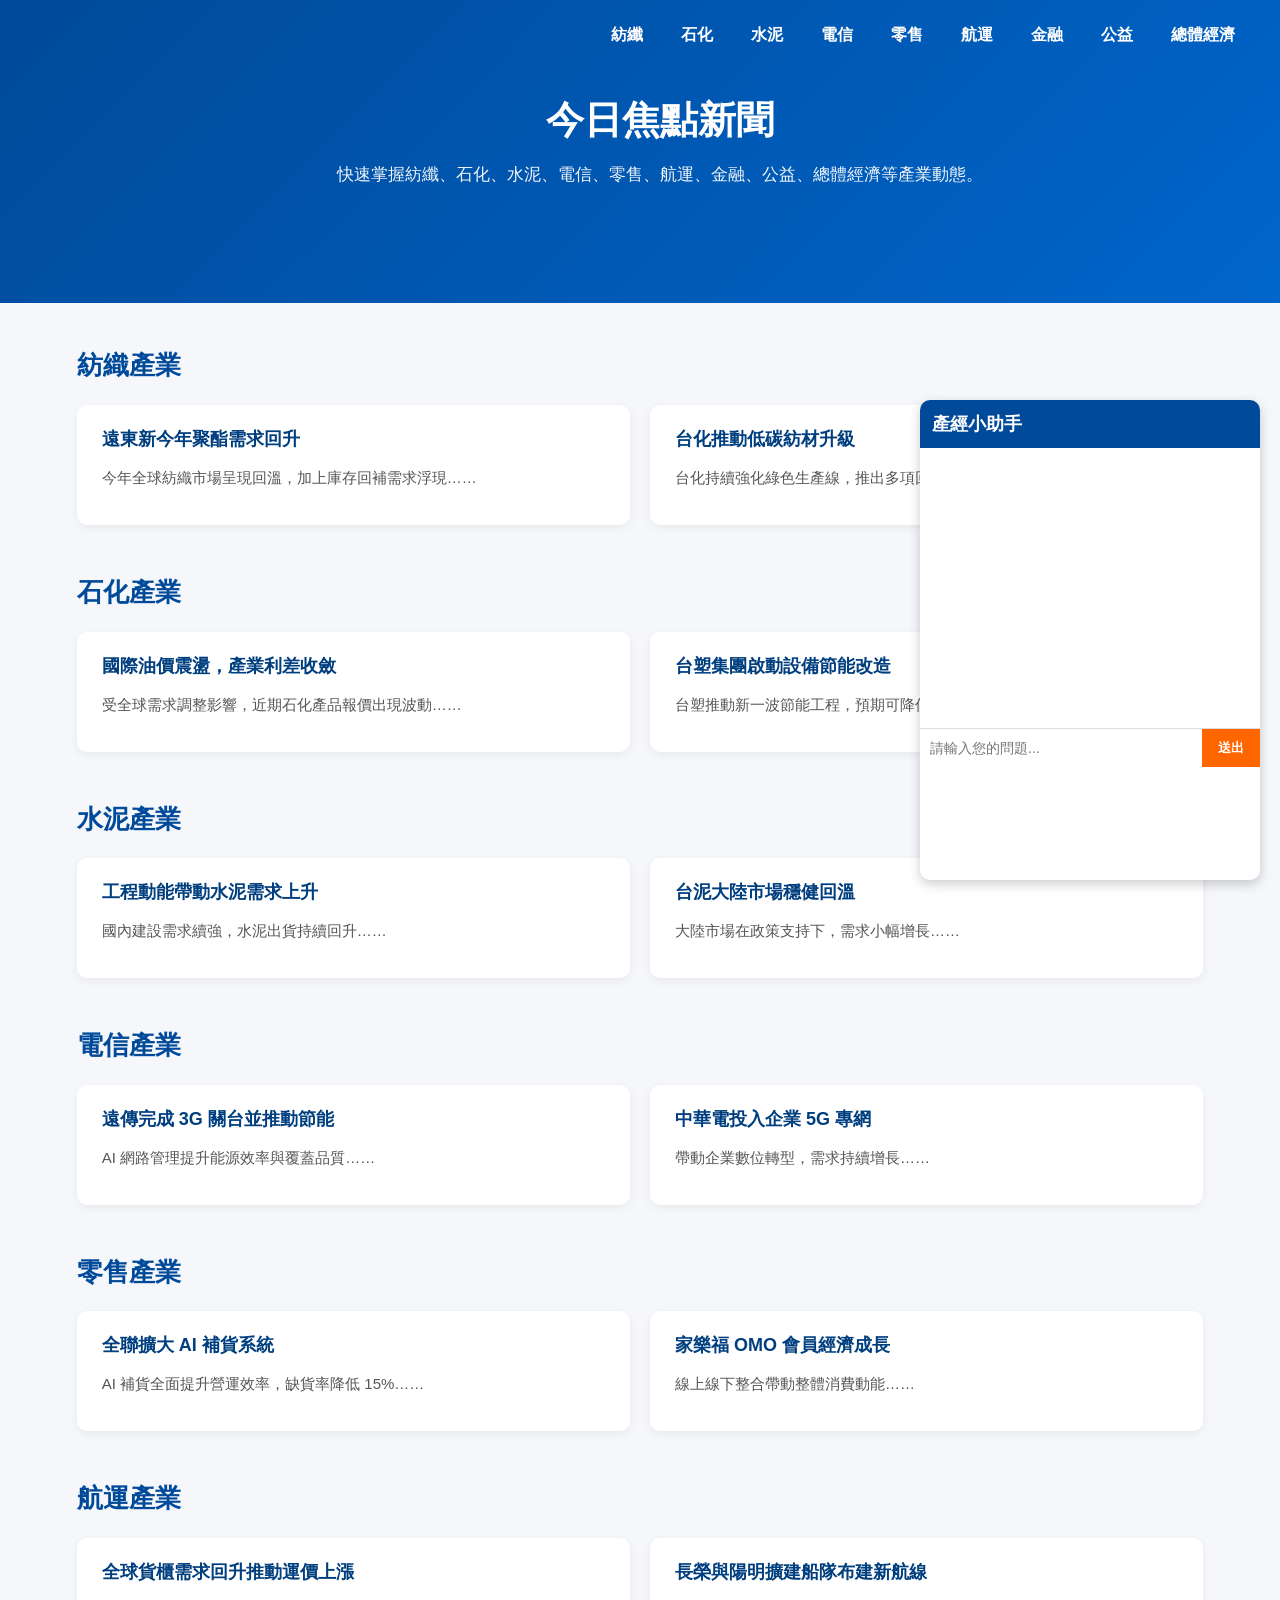
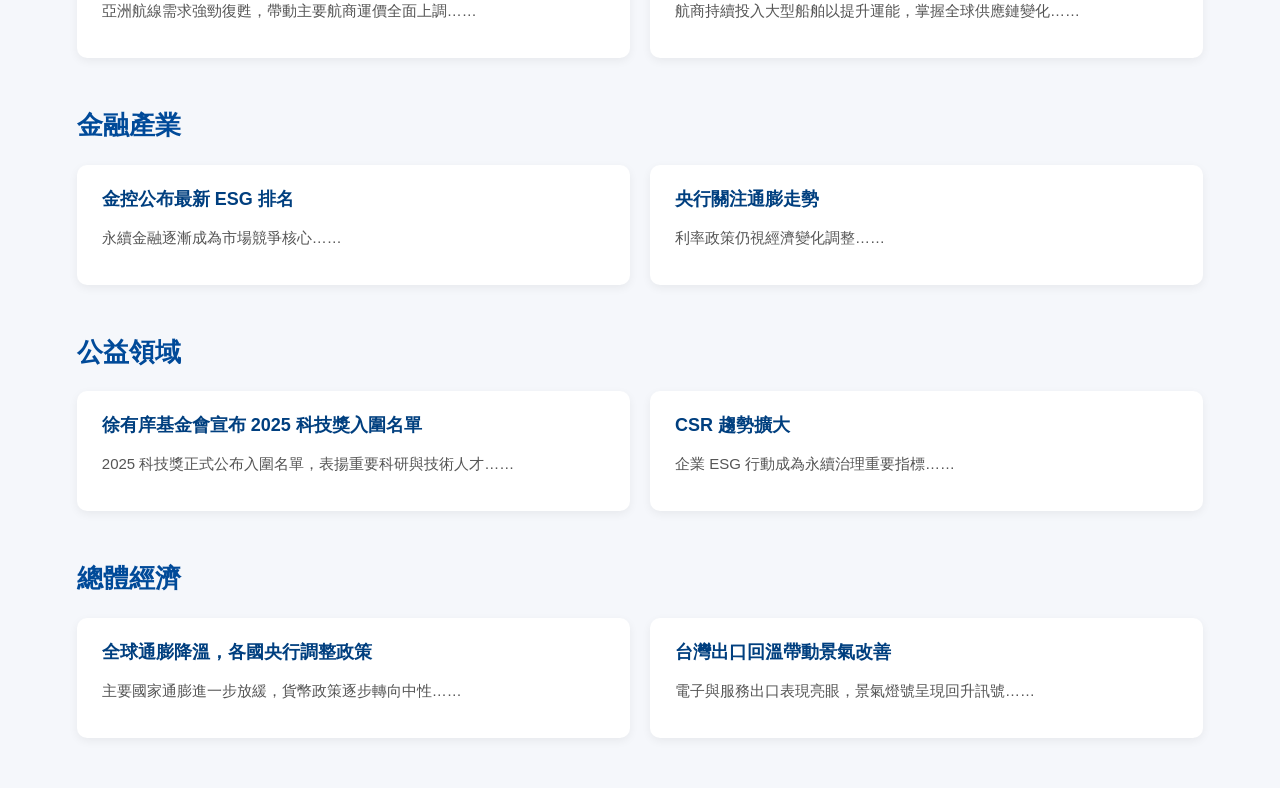
<file: index.html>
<!DOCTYPE html>
<html lang="zh-Hant">
<head>
    <meta charset="UTF-8">
    <meta name="viewport" content="width=device-width, initial-scale=1.0">
    <title>今日焦點新聞</title>

    <link rel="stylesheet" href="style.css">
    <link rel="stylesheet" href="chatbot.css">
</head>

<body>

<!-- ======== 右上角分類選單 ======== -->
<nav class="category-nav">
    <a href="category.html?type=紡纖">紡纖</a>
    <a href="category.html?type=石化">石化</a>
    <a href="category.html?type=水泥">水泥</a>
    <a href="category.html?type=電信">電信</a>
    <a href="category.html?type=零售">零售</a>
    <a href="category.html?type=航運">航運</a>
    <a href="category.html?type=金融">金融</a>
    <a href="category.html?type=公益">公益</a>
    <a href="category.html?type=總體經濟">總體經濟</a>
</nav>

<!-- ======== 頁首（藍色背景） ======== -->
<header class="page-header">
    <h1>今日焦點新聞</h1>
    <p>快速掌握紡纖、石化、水泥、電信、零售、航運、金融、公益、總體經濟等產業動態。</p>
</header>

<main>

<!-- ==================== 1. 紡纖 ==================== -->
<section class="industry-section">
    <h2>紡織產業</h2>
    <div class="news-grid">
        <div class="news-card">
            <h3>遠東新今年聚酯需求回升</h3>
            <p>今年全球紡織市場呈現回溫，加上庫存回補需求浮現……</p>
        </div>
        <div class="news-card">
            <h3>台化推動低碳紡材升級</h3>
            <p>台化持續強化綠色生產線，推出多項回收聚酯產品……</p>
        </div>
    </div>
</section>

<!-- ==================== 2. 石化 ==================== -->
<section class="industry-section">
    <h2>石化產業</h2>
    <div class="news-grid">
        <div class="news-card">
            <h3>國際油價震盪，產業利差收斂</h3>
            <p>受全球需求調整影響，近期石化產品報價出現波動……</p>
        </div>
        <div class="news-card">
            <h3>台塑集團啟動設備節能改造</h3>
            <p>台塑推動新一波節能工程，預期可降低能耗 8%……</p>
        </div>
    </div>
</section>

<!-- ==================== 3. 水泥 ==================== -->
<section class="industry-section">
    <h2>水泥產業</h2>
    <div class="news-grid">
        <div class="news-card">
            <h3>工程動能帶動水泥需求上升</h3>
            <p>國內建設需求續強，水泥出貨持續回升……</p>
        </div>
        <div class="news-card">
            <h3>台泥大陸市場穩健回溫</h3>
            <p>大陸市場在政策支持下，需求小幅增長……</p>
        </div>
    </div>
</section>

<!-- ==================== 4. 電信 ==================== -->
<section class="industry-section">
    <h2>電信產業</h2>
    <div class="news-grid">
        <div class="news-card">
            <h3>遠傳完成 3G 關台並推動節能</h3>
            <p>AI 網路管理提升能源效率與覆蓋品質……</p>
        </div>
        <div class="news-card">
            <h3>中華電投入企業 5G 專網</h3>
            <p>帶動企業數位轉型，需求持續增長……</p>
        </div>
    </div>
</section>

<!-- ==================== 5. 零售 ==================== -->
<section class="industry-section">
    <h2>零售產業</h2>
    <div class="news-grid">
        <div class="news-card">
            <h3>全聯擴大 AI 補貨系統</h3>
            <p>AI 補貨全面提升營運效率，缺貨率降低 15%……</p>
        </div>
        <div class="news-card">
            <h3>家樂福 OMO 會員經濟成長</h3>
            <p>線上線下整合帶動整體消費動能……</p>
        </div>
    </div>
</section>

<!-- ==================== 6. 航運 ==================== -->
<section class="industry-section">
    <h2>航運產業</h2>
    <div class="news-grid">
        <div class="news-card">
            <h3>全球貨櫃需求回升推動運價上漲</h3>
            <p>亞洲航線需求強勁復甦，帶動主要航商運價全面上調……</p>
        </div>
        <div class="news-card">
            <h3>長榮與陽明擴建船隊布建新航線</h3>
            <p>航商持續投入大型船舶以提升運能，掌握全球供應鏈變化……</p>
        </div>
    </div>
</section>

<!-- ==================== 7. 金融 ==================== -->
<section class="industry-section">
    <h2>金融產業</h2>
    <div class="news-grid">
        <div class="news-card">
            <h3>金控公布最新 ESG 排名</h3>
            <p>永續金融逐漸成為市場競爭核心……</p>
        </div>
        <div class="news-card">
            <h3>央行關注通膨走勢</h3>
            <p>利率政策仍視經濟變化調整……</p>
        </div>
    </div>
</section>

<!-- ==================== 8. 公益 ==================== -->
<section class="industry-section">
    <h2>公益領域</h2>
    <div class="news-grid">
        <div class="news-card">
            <h3>徐有庠基金會宣布 2025 科技獎入圍名單</h3>
            <p>2025 科技獎正式公布入圍名單，表揚重要科研與技術人才……</p>
        </div>
        <div class="news-card">
            <h3>CSR 趨勢擴大</h3>
            <p>企業 ESG 行動成為永續治理重要指標……</p>
        </div>
    </div>
</section>

<!-- ==================== 9. 總體經濟 ==================== -->
<section class="industry-section">
    <h2>總體經濟</h2>
    <div class="news-grid">
        <div class="news-card">
            <h3>全球通膨降溫，各國央行調整政策</h3>
            <p>主要國家通膨進一步放緩，貨幣政策逐步轉向中性……</p>
        </div>
        <div class="news-card">
            <h3>台灣出口回溫帶動景氣改善</h3>
            <p>電子與服務出口表現亮眼，景氣燈號呈現回升訊號……</p>
        </div>
    </div>
</section>

</main>

<!-- ======== Chatbot ======== -->
<div class="chatbot-widget">
    <div class="chatbot-header">產經小助手</div>
    <div class="chatbot-body" id="chatBody"></div>
    <div class="chatbot-input">
        <input id="userInput" placeholder="請輸入您的問題...">
        <button onclick="sendMessage()">送出</button>
    </div>
</div>

<script src="chatbot.js"></script>

</body>
</html>
</file>
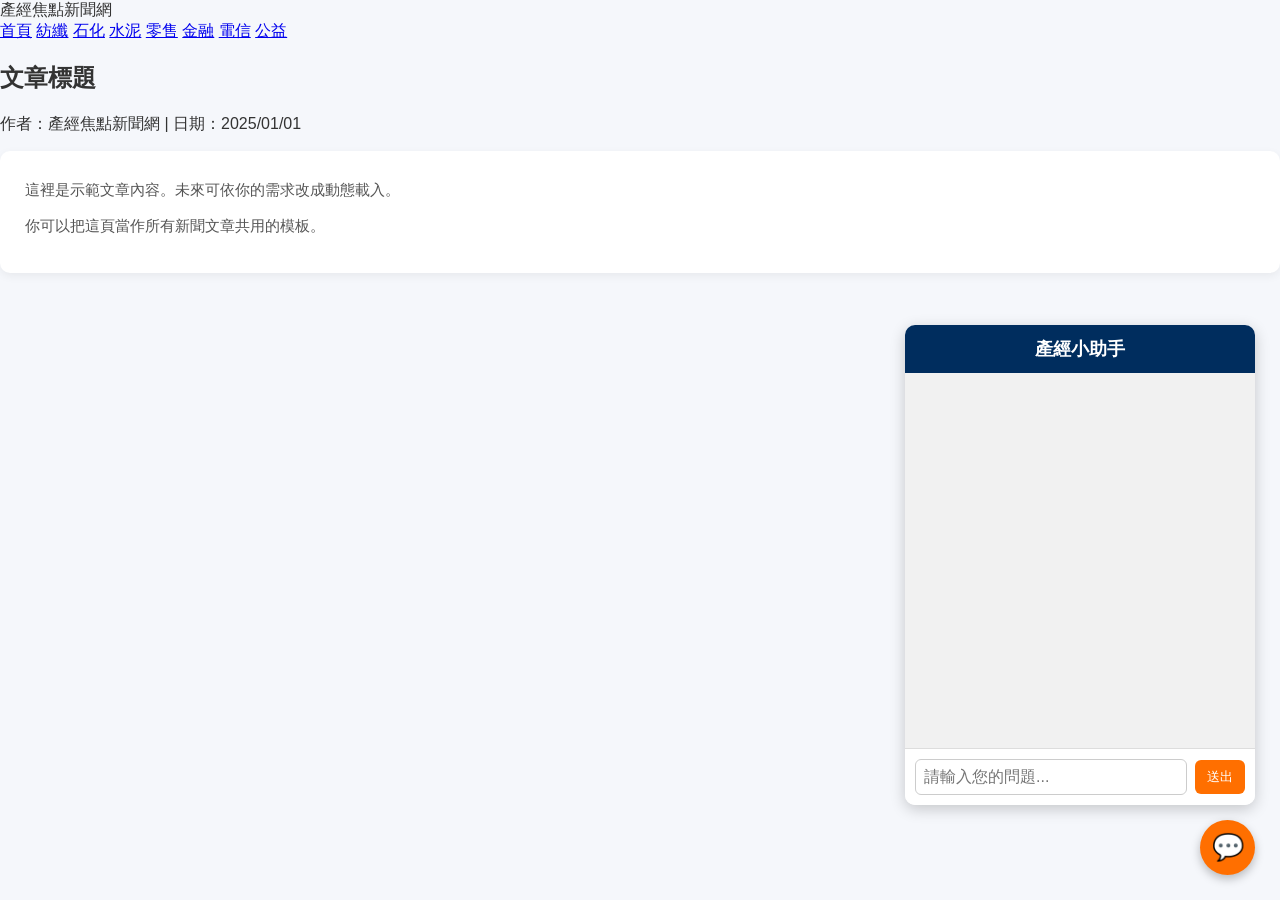
<file: article.html>
<!DOCTYPE html>
<html lang="zh-Hant">

<head>
    <meta charset="UTF-8" />
    <meta name="viewport" content="width=device-width, initial-scale=1.0" />
    <title>新聞文章 - 產經焦點新聞網</title>

    <link rel="stylesheet" href="style.css" />
    <link rel="stylesheet" href="chatbot.css" />
</head>

<body>
    <!-- Header -->
    <header class="navbar">
        <div class="logo">產經焦點新聞網</div>
        <nav>
            <a href="index.html">首頁</a>
            <a href="category.html?type=紡纖">紡纖</a>
            <a href="category.html?type=石化">石化</a>
            <a href="category.html?type=水泥">水泥</a>
            <a href="category.html?type=零售">零售</a>
            <a href="category.html?type=金融">金融</a>
            <a href="category.html?type=電信">電信</a>
            <a href="category.html?type=公益">公益</a>
        </nav>
    </header>

    <!-- Article Header -->
    <section class="hero">
        <h1 id="article-title">文章標題</h1>
        <p id="article-meta">作者：產經焦點新聞網 | 日期：2025/01/01</p>
    </section>

    <!-- Article Content -->
    <section class="news-section">
        <div class="news-card">
            <p id="article-content">
                這裡是示範文章內容。未來可依你的需求改成動態載入。
                <br><br>
                你可以把這頁當作所有新聞文章共用的模板。
            </p>
        </div>
    </section>

    <!-- Chatbot -->
    <div id="chatbot-toggle">💬</div>
    <div id="chatbot-window" class="hidden">
        <div class="chat-header">產經小助手</div>
        <div class="chat-body" id="chat-body"></div>
        <div class="chat-input">
            <input id="chat-text" type="text" placeholder="請輸入您的問題..." />
            <button id="chat-send">送出</button>
        </div>
    </div>

    <script src="script.js"></script>
    <script src="chatbot.js"></script>

    <script>
        // Optional: dynamic article loading
        const urlParams = new URLSearchParams(window.location.search);
        const t = urlParams.get("title");

        if (t) {
            document.getElementById("article-title").innerText = decodeURIComponent(t);
        }
    </script>

</body>

</html>
</file>
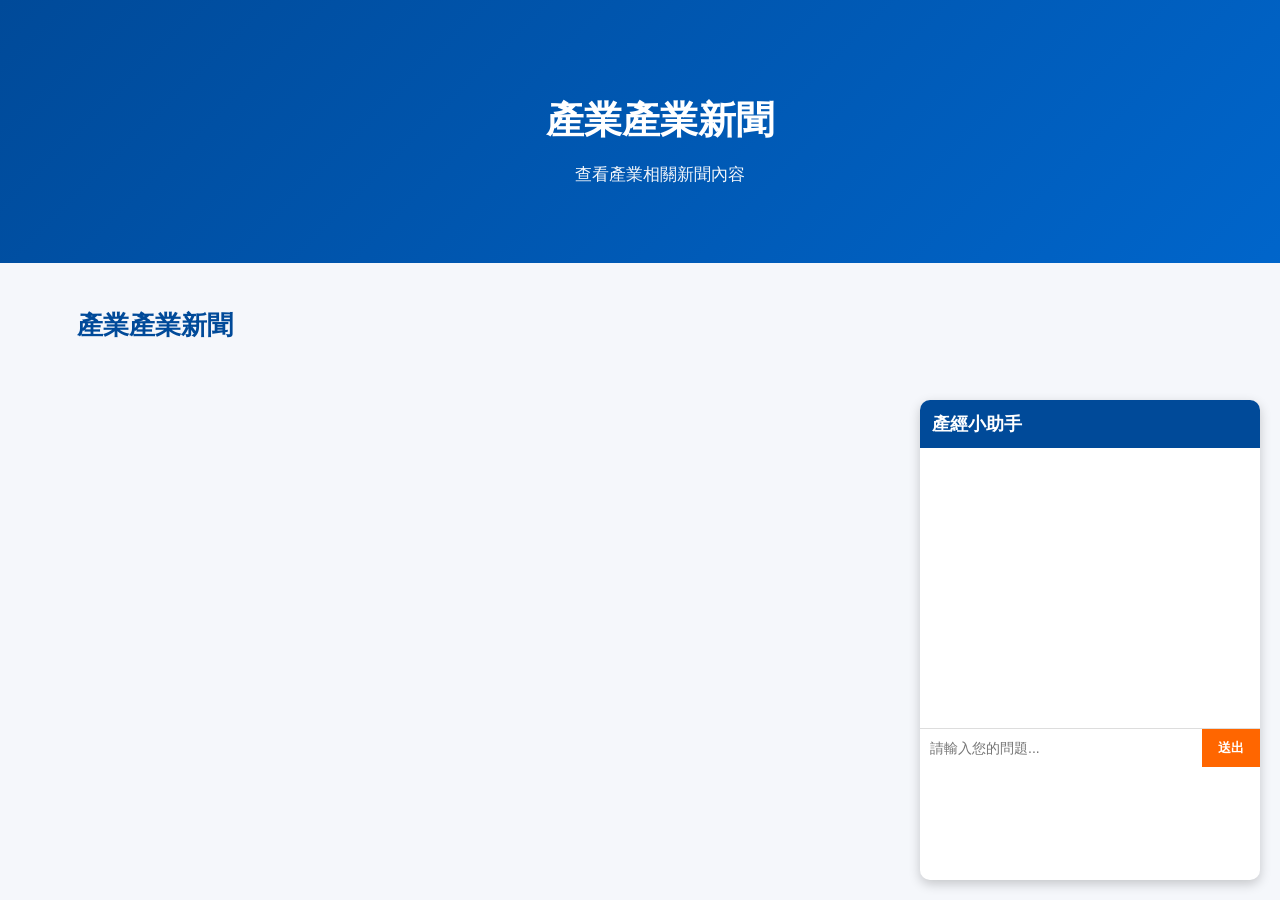
<file: category.html>
<!DOCTYPE html>
<html lang="zh-Hant">
<head>
    <meta charset="UTF-8">
    <meta name="viewport" content="width=device-width, initial-scale=1.0">
    <title>產業新聞分類</title>

    <link rel="stylesheet" href="style.css">
    <link rel="stylesheet" href="chatbot.css">

    <script>
        // 取得網址參數 ?type=紡纖
        function getIndustryType() {
            const url = new URL(window.location.href);
            return url.searchParams.get("type") || "產業";
        }

        // 建立文章資料（可自行修改）
        const newsData = {
            "紡纖": [
                { title: "遠東新今年聚酯需求回升", content: "全球市場回溫，聚酯需求增溫…" },
                { title: "台化推動低碳紡材升級", content: "綠色生產線持續發展…" }
            ],
            "石化": [
                { title: "國際油價震盪", content: "油價波動影響利差…" },
                { title: "台塑啟動節能改造", content: "設備效率提升…" }
            ],
            "水泥": [
                { title: "水泥需求上升", content: "建設動能帶動…" },
                { title: "台泥市場回溫", content: "政策支持需求…" }
            ],
            "電信": [
                { title: "遠傳完成 3G 關台", content: "AI 網管節能提升…" },
                { title: "中華電 5G 專網成長", content: "企業需求強勁…" }
            ],
            "零售": [
                { title: "全聯 AI 補貨擴大", content: "缺貨率下降…" },
                { title: "家樂福 OMO 經濟成長", content: "消費動能提升…" }
            ],
            "航運": [
                { title: "貨櫃需求回升", content: "運價全面上漲…" },
                { title: "長榮陽明擴建船隊", content: "掌握供應鏈變化…" }
            ],
            "金融": [
                { title: "金控 ESG 排名公布", content: "永續金融重要性上升…" },
                { title: "央行關注通膨", content: "利率政策調整…" }
            ],
            "公益": [
                { title: "徐有庠科技獎公布入圍", content: "表揚科研人才…" },
                { title: "CSR 趨勢擴大", content: "企業永續成關鍵…" }
            ],
            "總體經濟": [
                { title: "全球通膨降溫", content: "各國央行調整政策…" },
                { title: "台灣出口回溫", content: "景氣改善訊號…" }
            ]
        };
    </script>
</head>

<body>

<!-- ======== 頁首 ======== -->
<header class="page-header" style="padding-bottom:60px;">
    <h1 id="industryTitle">產業分類</h1>
    <p>查看產業相關新聞內容</p>
</header>

<main>
    <section class="industry-section">
        <h2 id="sectionTitle"></h2>
        <div class="news-grid" id="newsContainer"></div>
    </section>
</main>

<!-- ======== Chatbot ======== -->
<div class="chatbot-widget">
    <div class="chatbot-header">產經小助手</div>
    <div class="chatbot-body" id="chatBody"></div>
    <div class="chatbot-input">
        <input id="userInput" placeholder="請輸入您的問題...">
        <button onclick="sendMessage()">送出</button>
    </div>
</div>

<script src="chatbot.js"></script>

<!-- ======== 自動渲染內容 ======== -->
<script>
    const type = getIndustryType();
    document.getElementById("industryTitle").innerText = type + "產業新聞";
    document.getElementById("sectionTitle").innerText = type + "產業新聞";

    const container = document.getElementById("newsContainer");
    const articles = newsData[type] || [];

    articles.forEach(item => {
        const card = document.createElement("div");
        card.className = "news-card";
        card.innerHTML = `
            <h3>${item.title}</h3>
            <p>${item.content}</p>
        `;
        container.appendChild(card);
    });
</script>

</body>
</html>
</file>
<file: style.css>
/* ===============================
   全域設定
=================================*/
body {
    font-family: "Microsoft JhengHei", sans-serif;
    margin: 0;
    background: #f5f7fb;
    color: #333;
}

main {
    width: 88%;
    margin: 40px auto;
}

/* ===============================
   頁首 – 藍色主視覺
=================================*/
.page-header {
    width: 100%;
    background: linear-gradient(135deg, #004a99, #0066cc);
    padding: 70px 20px 100px;
    color: white;
    text-align: center;
    position: relative;
}

.page-header h1 {
    font-size: 38px;
    font-weight: 800;
    margin-bottom: 10px;
}

.page-header p {
    font-size: 17px;
    opacity: 0.95;
}

/* ===============================
   右上角分類選單
=================================*/
.category-nav {
    position: absolute;
    top: 20px;
    right: 35px;
    display: flex;
    gap: 18px;
    z-index: 10;
}

.category-nav a {
    font-weight: 700;
    font-size: 16px;
    color: white;
    text-decoration: none;
    padding: 5px 10px;
    border-radius: 4px;
    transition: 0.2s ease;
}

.category-nav a:hover {
    background: rgba(255, 255, 255, 0.25);
    color: white;
}

/* ===============================
   各產業標題
=================================*/
.industry-section h2 {
    font-size: 26px;
    font-weight: 800;
    color: #004a99;
    margin-top: 45px;
}

/* ===============================
   新聞卡片（兩欄）
=================================*/
.news-grid {
    display: grid;
    grid-template-columns: 1fr 1fr;
    gap: 20px;
    margin: 20px 0 50px;
}

/* 單張卡片 */
.news-card {
    background: white;
    padding: 22px 25px;
    border-radius: 10px;
    box-shadow: 0 3px 10px rgba(0,0,0,0.06);
    transition: transform 0.2s ease, box-shadow 0.2s ease;
}

.news-card:hover {
    transform: translateY(-4px);
    box-shadow: 0 8px 18px rgba(0,0,0,0.1);
}

.news-card h3 {
    margin-top: 0;
    font-size: 18px;
    font-weight: 700;
    color: #003f7f;
}

.news-card p {
    margin-top: 8px;
    font-size: 15px;
    color: #555;
}

/* ===============================
   Chatbot 小幫手
=================================*/
.chatbot-widget {
    position: fixed;
    bottom: 20px;
    right: 20px;
    width: 320px;
    background: white;
    border-radius: 12px;
    box-shadow: 0 4px 12px rgba(0,0,0,0.1);
    overflow: hidden;
    display: flex;
    flex-direction: column;
    z-index: 50;
}

.chatbot-header {
    background: #004a99;
    color: white;
    padding: 12px;
    font-size: 18px;
    font-weight: 700;
}

.chatbot-body {
    height: 260px;
    padding: 10px;
    overflow-y: auto;
    font-size: 15px;
}

.chatbot-input {
    display: flex;
    border-top: 1px solid #ddd;
}

.chatbot-input input {
    flex: 1;
    padding: 10px;
    border: none;
    font-size: 14px;
}

.chatbot-input button {
    background: #ff6600;
    color: white;
    border: none;
    padding: 10px 16px;
    cursor: pointer;
    font-weight: 700;
}

/* ===============================
   RWD（手機版變一欄）
=================================*/
@media (max-width: 900px) {
    .news-grid {
        grid-template-columns: 1fr;
    }
}
</file>
<file: chatbot.css>
/* Chatbot Toggle Button */
#chatbot-toggle {
    position: fixed;
    bottom: 25px;
    right: 25px;
    background-color: #FF6F00;
    width: 55px;
    height: 55px;
    border-radius: 50%;
    display: flex;
    justify-content: center;
    align-items: center;
    font-size: 26px;
    color: white;
    cursor: pointer;
    box-shadow: 0px 4px 10px rgba(0,0,0,0.25);
}

/* Chatbot Window */
#chatbot-window {
    position: fixed;
    bottom: 95px;
    right: 25px;
    width: 350px;
    height: 480px;
    background: white;
    border-radius: 10px;
    box-shadow: 0 4px 15px rgba(0,0,0,0.2);
    display: flex;
    flex-direction: column;
    overflow: hidden;
}

.hidden {
    display: none;
}

/* Header */
.chat-header {
    background-color: #002D5E;
    color: white;
    padding: 12px;
    font-size: 18px;
    font-weight: bold;
    text-align: center;
}

/* Chat Body */
.chat-body {
    flex: 1;
    padding: 10px;
    overflow-y: auto;
    background-color: #f1f1f1;
}

.chat-message {
    margin-bottom: 12px;
    padding: 10px;
    border-radius: 8px;
    max-width: 85%;
}

.user {
    background-color: #FFECB3;
    align-self: flex-end;
}

.bot {
    background-color: white;
    border: 1px solid #ddd;
}

/* Input Box */
.chat-input {
    display: flex;
    align-items: center;
    padding: 10px;
    border-top: 1px solid #ddd;
    background: #fff;
}

.chat-input input {
    flex: 1;
    padding: 8px;
    font-size: 16px;
    border: 1px solid #ccc;
    border-radius: 6px;
}

.chat-input button {
    margin-left: 8px;
    padding: 8px 12px;
    background-color: #FF6F00;
    color: white;
    border: none;
    border-radius: 6px;
    cursor: pointer;
}
/* 強制讓 AI 小幫手顯示並固定在右下角 */
.chatbot-widget {
    position: fixed !important;
    bottom: 20px !important;
    right: 20px !important;
    width: 340px !important;
    height: 480px !important;
    background: #fff !important;
    border-radius: 10px !important;
    box-shadow: 0 4px 12px rgba(0, 0, 0, 0.2) !important;
    display: flex !important;
    flex-direction: column !important;
    overflow: hidden !important;
    z-index: 999999 !important;
    opacity: 1 !important;
    visibility: visible !important;
}

/* 強制讓輸入框與按鈕顯示 */
.chatbot-input {
    display: flex !important;
}

.chatbot-input input {
    flex: 1 !important;
}

/* 強制聊天內容區出現 */
.chatbot-body {
    display: block !important;
    overflow-y: auto !important;
    background: #ffffff !important;
}
</file>
